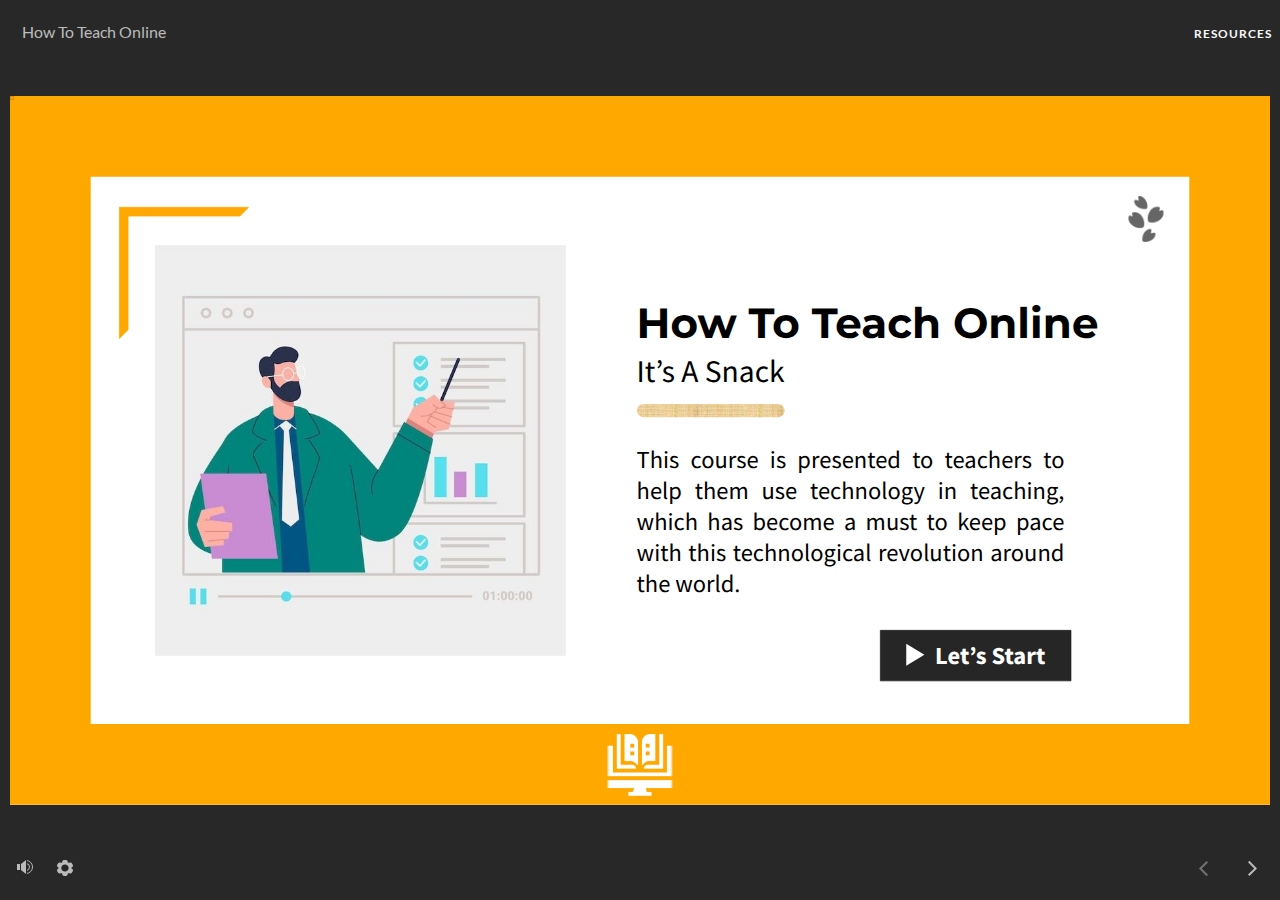
<file: index.html>
<!doctype html>
<html lang="en-US">
<head>
  <meta charset="utf-8">
  <!-- Created using Storyline 360 - http://www.articulate.com  -->
  <!-- version: 3.61.27106.0 -->
  <title>How To Teach Online</title>
  <meta http-equiv="x-ua-compatible" content="IE=edge"/>
  <meta name="viewport" content="width=device-width,initial-scale=1,user-scalable=no,shrink-to-fit=no,minimal-ui"/>
  <meta name="apple-mobile-web-app-capable" content="yes"/>
  <style>
    html, body { height: 100%; padding: 0; margin: 0 }
    #app { height: 100%; width: 100%; }
  </style>
  
  <script>window.THREE = { };</script>
</head>
<body style="background: #282828" class="cs-HTML theme-unified">
  <!-- 360 -->
  <script>!function(e){var i=/iPhone/i,o=/iPod/i,n=/iPad/i,t=/(?=.*\bAndroid\b)(?=.*\bMobile\b)/i,d=/Android/i,s=/(?=.*\bAndroid\b)(?=.*\bSD4930UR\b)/i,b=/(?=.*\bAndroid\b)(?=.*\b(?:KFOT|KFTT|KFJWI|KFJWA|KFSOWI|KFTHWI|KFTHWA|KFAPWI|KFAPWA|KFARWI|KFASWI|KFSAWI|KFSAWA)\b)/i,r=/IEMobile/i,h=/(?=.*\bWindows\b)(?=.*\bARM\b)/i,a=/BlackBerry/i,l=/BB10/i,p=/Opera Mini/i,f=/(CriOS|Chrome)(?=.*\bMobile\b)/i,u=/(?=.*\bFirefox\b)(?=.*\bMobile\b)/i,c=new RegExp("(?:Nexus 7|BNTV250|Kindle Fire|Silk|GT-P1000)","i"),w=function(e,i){return e.test(i)},A=function(e){var A=e||navigator.userAgent,v=A.split("[FBAN");if(void 0!==v[1]&&(A=v[0]),this.apple={phone:w(i,A),ipod:w(o,A),tablet:!w(i,A)&&w(n,A),device:w(i,A)||w(o,A)||w(n,A)},this.amazon={phone:w(s,A),tablet:!w(s,A)&&w(b,A),device:w(s,A)||w(b,A)},this.android={phone:w(s,A)||w(t,A),tablet:!w(s,A)&&!w(t,A)&&(w(b,A)||w(d,A)),device:w(s,A)||w(b,A)||w(t,A)||w(d,A)},this.windows={phone:w(r,A),tablet:w(h,A),device:w(r,A)||w(h,A)},this.other={blackberry:w(a,A),blackberry10:w(l,A),opera:w(p,A),firefox:w(u,A),chrome:w(f,A),device:w(a,A)||w(l,A)||w(p,A)||w(u,A)||w(f,A)},this.seven_inch=w(c,A),this.any=this.apple.device||this.android.device||this.windows.device||this.other.device||this.seven_inch,this.phone=this.apple.phone||this.android.phone||this.windows.phone,this.tablet=this.apple.tablet||this.android.tablet||this.windows.tablet,"undefined"==typeof window)return this},v=function(){var e=new A;return e.Class=A,e};"undefined"!=typeof module&&module.exports&&"undefined"==typeof window?module.exports=A:"undefined"!=typeof module&&module.exports&&"undefined"!=typeof window?module.exports=v():"function"==typeof define&&define.amd?define("isMobile",[],e.isMobile=v()):e.isMobile=v()}(this);
    window.isMobile.apple.tablet = window.isMobile.apple.tablet ||
      (navigator.platform === 'MacIntel' && navigator.maxTouchPoints > 1);
    window.isMobile.apple.device = window.isMobile.apple.device || window.isMobile.apple.tablet;
    window.isMobile.tablet = window.isMobile.tablet || window.isMobile.apple.tablet;
    window.isMobile.any = window.isMobile.any || window.isMobile.apple.tablet;
  </script>

  <div id="focus-sink" tabindex="-1"></div>

  <div id="preso"></div>
  <script>
    window.DS = {};
    window.globals = {
      DATA_PATH_BASE: '',
      HAS_FRAME: true,
      HAS_SLIDE: true,

      lmsPresent: false,
      tinCanPresent: false,
      cmi5Present: false,
      aoSupport: false,
      scale: 'noscale',
      captureRc: false,
      browserSize: 'optimal',
      bgColor: '#282828',
      features: 'InsertSvgPicture,MultipleQuizTracking',
      themeName: 'unified',
      preloaderColor: '#FFFFFF',
      suppressAnalytics: false,
      productChannel: 'stable',
      publishSource: 'storyline',
      aid: 'aid|8593dc4e-e06f-4763-85e3-06413f6323a5',
      cid: '5669445b-9ce4-4649-84ea-d442b3aebd71',
      playerVersion: '3.61.27106.0',
      maxIosVideoElements: 10,

      
      parseParams: function(qs) {
        if (window.globals.parsedParams != null) {
          return window.globals.parsedParams;
        }
        qs = (qs || window.location.search.substr(1)).split('+').join(' ');
        var params = {},
            tokens,
            re = /[?&]?([^=]+)=([^&]*)/g;

        while (tokens = re.exec(qs)) {
          params[decodeURIComponent(tokens[1]).trim()] =
            decodeURIComponent(tokens[2]).trim();
        }
        window.globals.parsedParams = params;
        return params;
      }

    };

    (function() {

      var classTypes = [ 'desktop', 'mobile', 'phone', 'tablet' ];

      var addDeviceClasses = function(prefix, testObj) {
        var curr, i;
        for (i = 0; i < classTypes.length; i++) {
          curr = classTypes[i];
          if (testObj[curr]) {
            document.body.classList.add(prefix + curr);
          }
        }
      };

      var params = window.globals.parseParams(),
          isDevicePreview = params.devicepreview === '1',
          isPhoneOverride = params.deviceType === 'phone' || (isDevicePreview && params.phone == '1'),
          isTabletOverride = (params.deviceType === 'tablet' || isDevicePreview) && !isPhoneOverride,
          isMobileOverride = isPhoneOverride || isTabletOverride;

      var deviceView = {
        desktop: !window.isMobile.any && !isMobileOverride,
        mobile: window.isMobile.any || isMobileOverride,
        phone: isPhoneOverride || (window.isMobile.phone && !isTabletOverride),
        tablet: isTabletOverride || window.isMobile.tablet
      };

      window.globals.deviceView = deviceView;
      window.isMobile.desktop = !window.isMobile.any;
      window.isMobile.mobile = window.isMobile.any;

      addDeviceClasses('view-', deviceView);

    })();
  </script>
  
  <script src='story_content/user.js' type=text/javascript></script>
  <div class="slide-loader"></div>

  <script>
    var doc = document, loader = doc.body.querySelector('.slide-loader'); [ 1, 2, 3 ].forEach(function(n) { var d = doc.createElement('div'); d.style.backgroundColor = window.globals.preloaderColor; d.classList.add('mobile-loader-dot'); d.classList.add('dot' + n); loader.appendChild(d); });
  </script>

  <div class="mobile-load-title-overlay" style="display: none">
    <div class="mobile-load-title">How To Teach Online</div>
  </div>

  <div class="mobile-chrome-warning"></div>

  <script>
    
    if (window.autoSpider && window.vInterfaceObject) {
      document.querySelector('.mobile-load-title-overlay').style.display = 'none';
    }
  </script>

  

  <link rel="stylesheet" href="html5/data/css/output.min.css" data-noprefix/>
</body>
<script src="html5/lib/scripts/bootstrapper.min.js"></script>
</html>
</file>
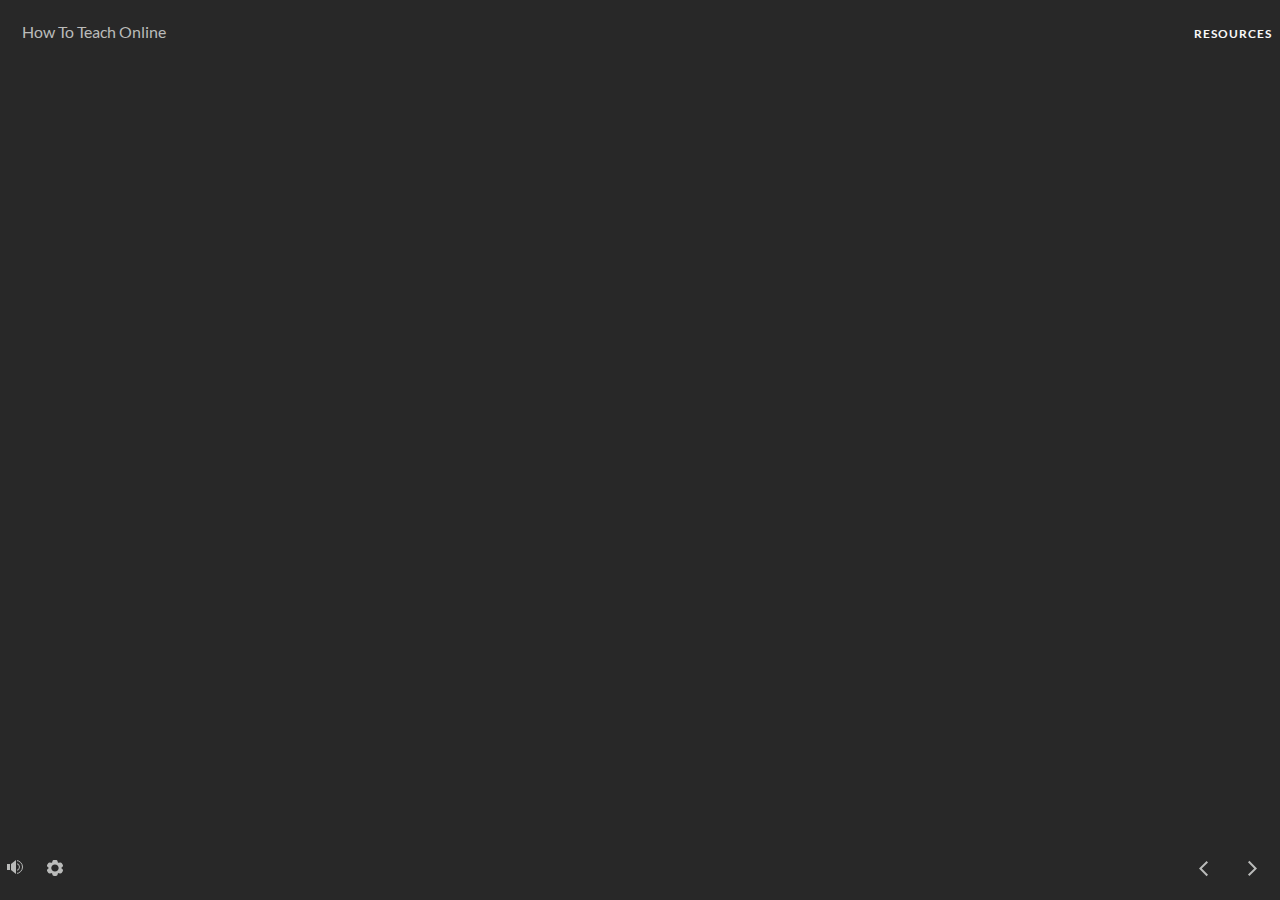
<file: index_lms.html>
<!doctype html>
<html lang="en-US">
<head>
  <meta charset="utf-8">
  <!-- Created using Storyline 360 - http://www.articulate.com  -->
  <!-- version: 3.61.27106.0 -->
  <title>How To Teach Online</title>
  <meta http-equiv="x-ua-compatible" content="IE=edge"/>
  <meta name="viewport" content="width=device-width,initial-scale=1,user-scalable=no,shrink-to-fit=no,minimal-ui"/>
  <meta name="apple-mobile-web-app-capable" content="yes"/>
  <style>
    html, body { height: 100%; padding: 0; margin: 0 }
    #app { height: 100%; width: 100%; }
  </style>
  <script src="lms/scormdriver.js" charset="utf-8"></script>
  <script>window.THREE = { };</script>
</head>
<body style="background: #282828" class="cs-HTML theme-unified">
  <!-- 360 -->
  <script>!function(e){var i=/iPhone/i,o=/iPod/i,n=/iPad/i,t=/(?=.*\bAndroid\b)(?=.*\bMobile\b)/i,d=/Android/i,s=/(?=.*\bAndroid\b)(?=.*\bSD4930UR\b)/i,b=/(?=.*\bAndroid\b)(?=.*\b(?:KFOT|KFTT|KFJWI|KFJWA|KFSOWI|KFTHWI|KFTHWA|KFAPWI|KFAPWA|KFARWI|KFASWI|KFSAWI|KFSAWA)\b)/i,r=/IEMobile/i,h=/(?=.*\bWindows\b)(?=.*\bARM\b)/i,a=/BlackBerry/i,l=/BB10/i,p=/Opera Mini/i,f=/(CriOS|Chrome)(?=.*\bMobile\b)/i,u=/(?=.*\bFirefox\b)(?=.*\bMobile\b)/i,c=new RegExp("(?:Nexus 7|BNTV250|Kindle Fire|Silk|GT-P1000)","i"),w=function(e,i){return e.test(i)},A=function(e){var A=e||navigator.userAgent,v=A.split("[FBAN");if(void 0!==v[1]&&(A=v[0]),this.apple={phone:w(i,A),ipod:w(o,A),tablet:!w(i,A)&&w(n,A),device:w(i,A)||w(o,A)||w(n,A)},this.amazon={phone:w(s,A),tablet:!w(s,A)&&w(b,A),device:w(s,A)||w(b,A)},this.android={phone:w(s,A)||w(t,A),tablet:!w(s,A)&&!w(t,A)&&(w(b,A)||w(d,A)),device:w(s,A)||w(b,A)||w(t,A)||w(d,A)},this.windows={phone:w(r,A),tablet:w(h,A),device:w(r,A)||w(h,A)},this.other={blackberry:w(a,A),blackberry10:w(l,A),opera:w(p,A),firefox:w(u,A),chrome:w(f,A),device:w(a,A)||w(l,A)||w(p,A)||w(u,A)||w(f,A)},this.seven_inch=w(c,A),this.any=this.apple.device||this.android.device||this.windows.device||this.other.device||this.seven_inch,this.phone=this.apple.phone||this.android.phone||this.windows.phone,this.tablet=this.apple.tablet||this.android.tablet||this.windows.tablet,"undefined"==typeof window)return this},v=function(){var e=new A;return e.Class=A,e};"undefined"!=typeof module&&module.exports&&"undefined"==typeof window?module.exports=A:"undefined"!=typeof module&&module.exports&&"undefined"!=typeof window?module.exports=v():"function"==typeof define&&define.amd?define("isMobile",[],e.isMobile=v()):e.isMobile=v()}(this);
    window.isMobile.apple.tablet = window.isMobile.apple.tablet ||
      (navigator.platform === 'MacIntel' && navigator.maxTouchPoints > 1);
    window.isMobile.apple.device = window.isMobile.apple.device || window.isMobile.apple.tablet;
    window.isMobile.tablet = window.isMobile.tablet || window.isMobile.apple.tablet;
    window.isMobile.any = window.isMobile.any || window.isMobile.apple.tablet;
  </script>

  <div id="focus-sink" tabindex="-1"></div>

  <div id="preso"></div>
  <script>
    window.DS = {};
    window.globals = {
      DATA_PATH_BASE: '',
      HAS_FRAME: true,
      HAS_SLIDE: true,

      lmsPresent: true,
      tinCanPresent: false,
      cmi5Present: false,
      aoSupport: false,
      scale: 'noscale',
      captureRc: false,
      browserSize: 'optimal',
      bgColor: '#282828',
      features: 'InsertSvgPicture,MultipleQuizTracking',
      themeName: 'unified',
      preloaderColor: '#FFFFFF',
      suppressAnalytics: false,
      productChannel: 'stable',
      publishSource: 'storyline',
      aid: 'aid|8593dc4e-e06f-4763-85e3-06413f6323a5',
      cid: '5669445b-9ce4-4649-84ea-d442b3aebd71',
      playerVersion: '3.61.27106.0',
      maxIosVideoElements: 10,

      
      parseParams: function(qs) {
        if (window.globals.parsedParams != null) {
          return window.globals.parsedParams;
        }
        qs = (qs || window.location.search.substr(1)).split('+').join(' ');
        var params = {},
            tokens,
            re = /[?&]?([^=]+)=([^&]*)/g;

        while (tokens = re.exec(qs)) {
          params[decodeURIComponent(tokens[1]).trim()] =
            decodeURIComponent(tokens[2]).trim();
        }
        window.globals.parsedParams = params;
        return params;
      }

    };

    (function() {

      var classTypes = [ 'desktop', 'mobile', 'phone', 'tablet' ];

      var addDeviceClasses = function(prefix, testObj) {
        var curr, i;
        for (i = 0; i < classTypes.length; i++) {
          curr = classTypes[i];
          if (testObj[curr]) {
            document.body.classList.add(prefix + curr);
          }
        }
      };

      var params = window.globals.parseParams(),
          isDevicePreview = params.devicepreview === '1',
          isPhoneOverride = params.deviceType === 'phone' || (isDevicePreview && params.phone == '1'),
          isTabletOverride = (params.deviceType === 'tablet' || isDevicePreview) && !isPhoneOverride,
          isMobileOverride = isPhoneOverride || isTabletOverride;

      var deviceView = {
        desktop: !window.isMobile.any && !isMobileOverride,
        mobile: window.isMobile.any || isMobileOverride,
        phone: isPhoneOverride || (window.isMobile.phone && !isTabletOverride),
        tablet: isTabletOverride || window.isMobile.tablet
      };

      window.globals.deviceView = deviceView;
      window.isMobile.desktop = !window.isMobile.any;
      window.isMobile.mobile = window.isMobile.any;

      addDeviceClasses('view-', deviceView);

    })();
  </script>
  
  <script src='story_content/user.js' type=text/javascript></script>
  <div class="slide-loader"></div>

  <script>
    var doc = document, loader = doc.body.querySelector('.slide-loader'); [ 1, 2, 3 ].forEach(function(n) { var d = doc.createElement('div'); d.style.backgroundColor = window.globals.preloaderColor; d.classList.add('mobile-loader-dot'); d.classList.add('dot' + n); loader.appendChild(d); });
  </script>

  <div class="mobile-load-title-overlay" style="display: none">
    <div class="mobile-load-title">How To Teach Online</div>
  </div>

  <div class="mobile-chrome-warning"></div>

  <script>
    
    if (window.autoSpider && window.vInterfaceObject) {
      document.querySelector('.mobile-load-title-overlay').style.display = 'none';
    }
  </script>

  

  <link rel="stylesheet" href="html5/data/css/output.min.css" data-noprefix/>
</body>
<script src="html5/lib/scripts/bootstrapper.min.js"></script>
</html>
</file>
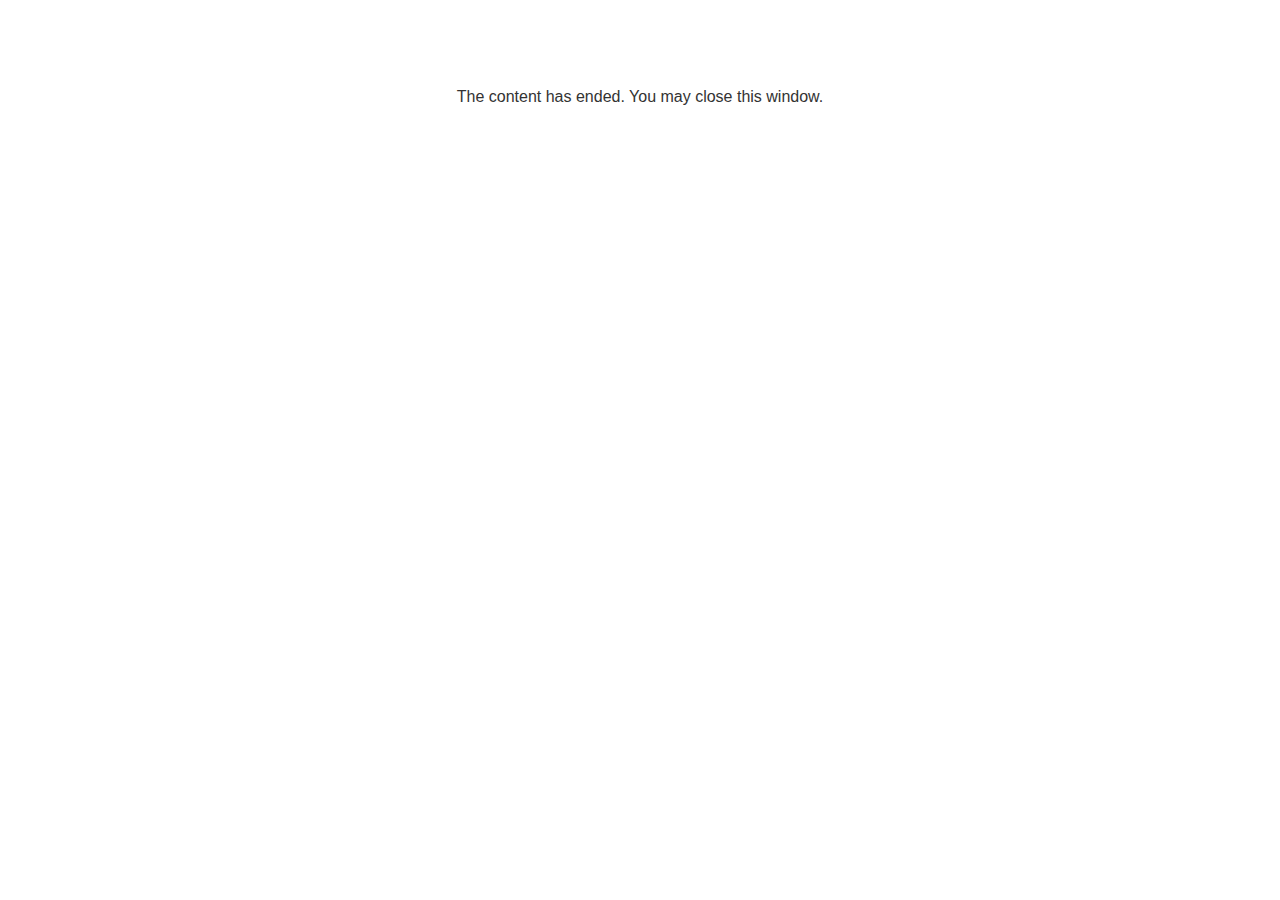
<file: lms/goodbye.html>
<!doctype html>
<html>
<body style="background-color: #ffffff;">

<p role="alert" style="color: #333333;font-family: Lato, articulate, tahoma, arial;font-size: medium;text-align: center;">
<br><br><br><br>
The content has ended. You may close this window.
</p>

</body>
</html>
</file>
